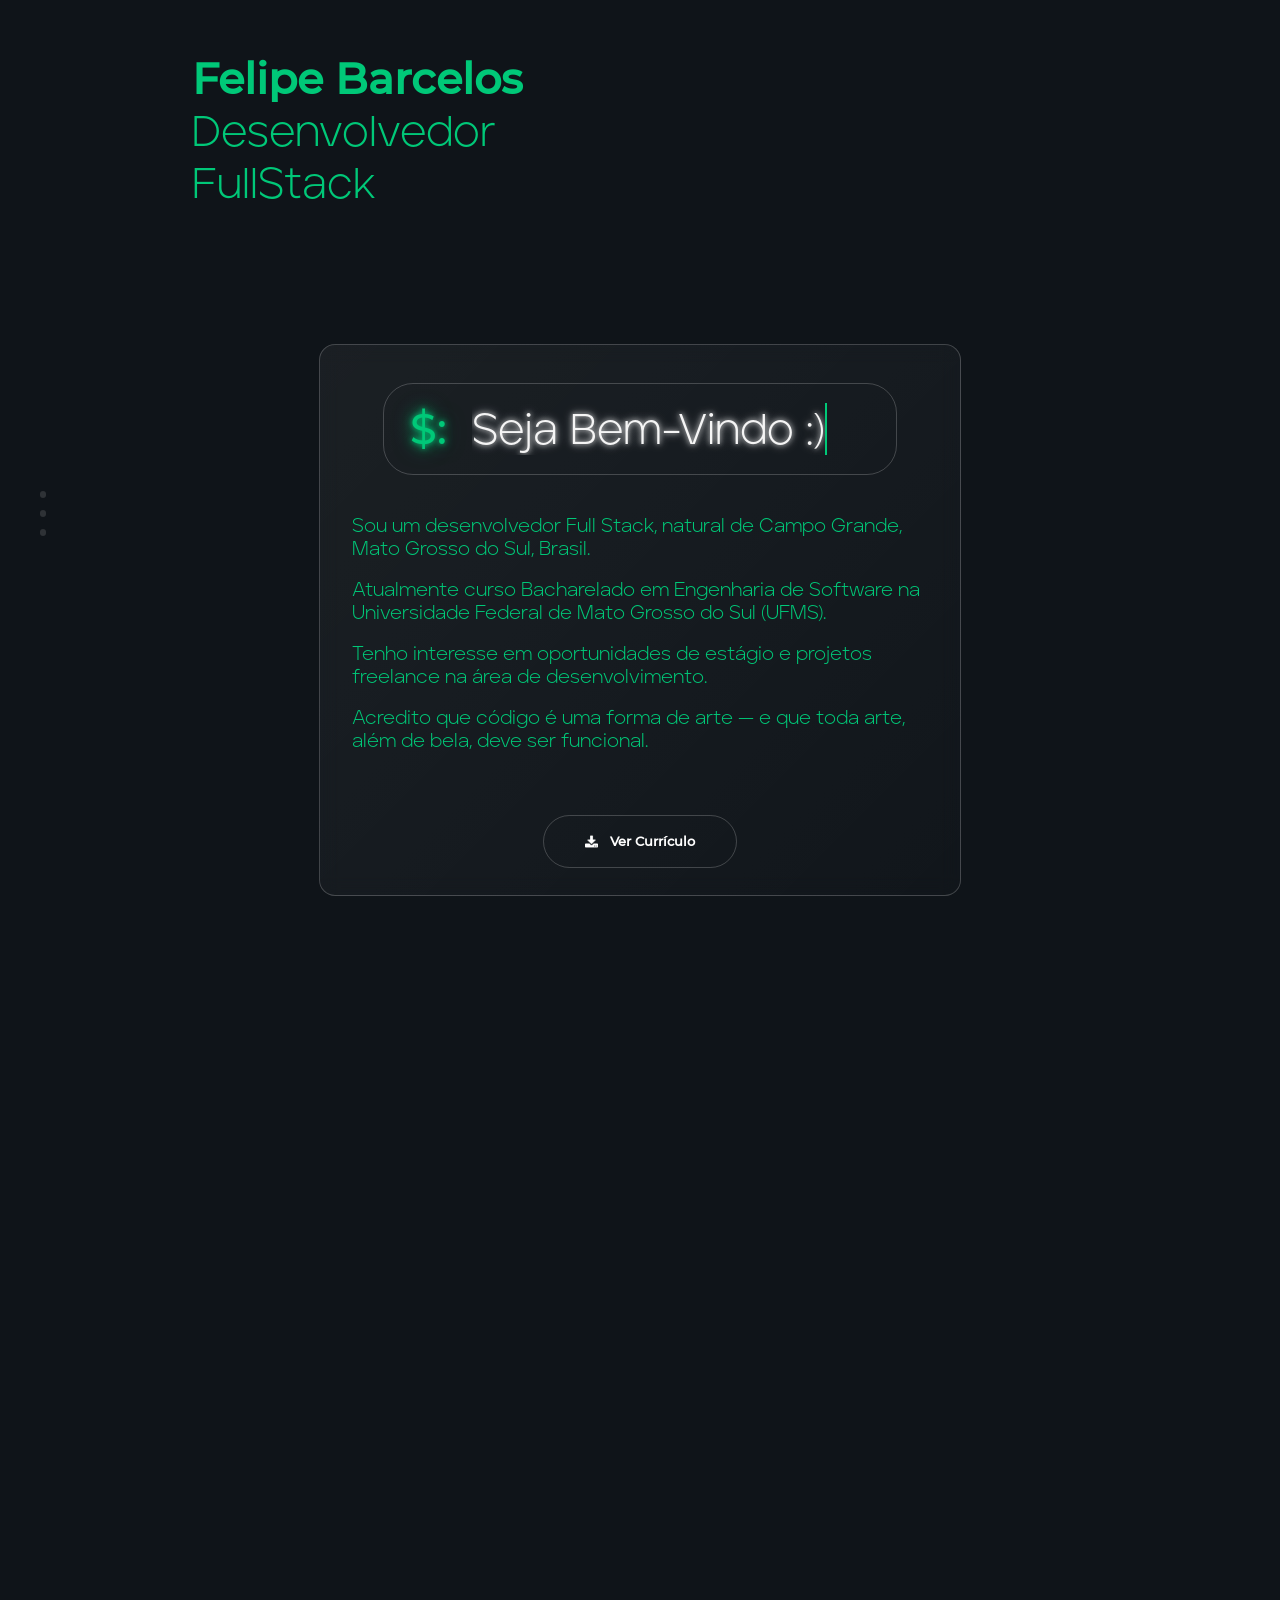
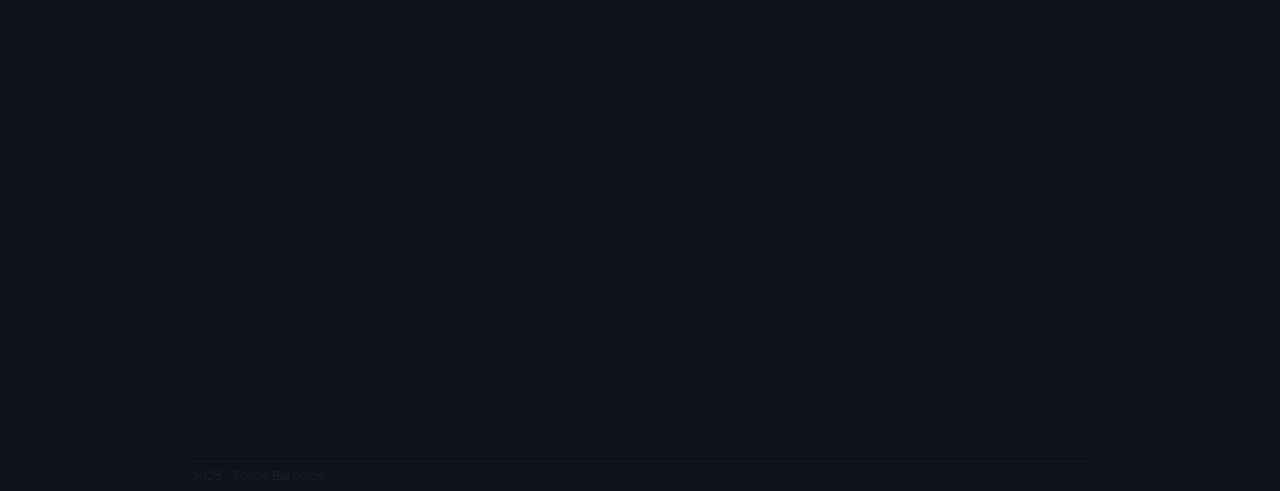
<file: index.html>
<!DOCTYPE html>
<html>
    <head>
        <meta charset="utf-8">
        <link rel="stylesheet" href="styles/style.css">
        <link href="https://cdn.jsdelivr.net/npm/aos@2.3.4/dist/aos.css" rel="stylesheet">
        <script src="scripts/script.js" defer></script>
        <title>Felipe Barcelos | Portfolio</title>
        <link rel="icon" href="assets/images/icon.png">
    </head>
    <body>
        <main>
            <nav class="vertical-menu">
                <ul>
                    <li><a class="menu-item" href="#about"><div id="about-icon" class="menu-icon"></div>Sobre</a></li>
                    <li><a class="menu-item" href="#projects"><div id="projects-icon" class="menu-icon"></div>Projetos</a></li>
                    <li><a class="menu-item" href="#contact"><div id="contact-icon" class="menu-icon"></div>Contato</a></li>
                    <li><a class="menu-item" href="#links"><div id="links-icon" class="menu-icon"></div>Links</a></li>
                </ul>
            </nav>
            <p class="title"><span class="title-name">Felipe Barcelos</span><br>Desenvolvedor<br>FullStack</p>
            <section id="about" data-aos="fade-up">
                <div class="terminal-box">
                    <p class="terminal-icon">$:</p>
                    <div class="terminal-text">Seja Bem-Vindo :)</div>
                </div>
                <p class="text-about">Sou um desenvolvedor Full Stack, natural de Campo Grande, Mato Grosso do Sul, Brasil.</p>
                <p class="text-about">Atualmente curso Bacharelado em Engenharia de Software na Universidade Federal de Mato Grosso do Sul (UFMS).</p>
                <p class="text-about">Tenho interesse em oportunidades de estágio e projetos freelance na área de desenvolvimento.</p>
                <p class="text-about">Acredito que código é uma forma de arte — e que toda arte, além de bela, deve ser funcional.</p>
                <a class="cv-button" href="assets/documents/CV.pdf" target="_blank"><img class="download-icon" src="assets/images/download.png">Ver Currículo</a>
            </section>
            <section id="projects" data-aos="fade-up">
                <img class="projects-icon" src="assets/images/lab.png">
                <div class="projects-grid"></div>
            </section>
            <section id="contact" data-aos="fade-up">
                <div class="contact-header">
                    <img class="contact-icon" src="assets/images/contact.png">
                    <p class="contact-title">Fale Comigo</p>
                </div>
                <div class="contact-container">
                    <a class="contact-button" href="mailto:felipebma2110@gmail.com" target="_blank">
                        <img class="contact-icon" src="assets/images/e-mail.png">
                        <div class="contact-text">
                            <p class="contact-type">E-mail</p>
                            <p class="contact-info">felipebma2110@gmail.com</p>
                        </div>
                    </a>
                    <a class="contact-button" href="https://wa.me/+5567982120357" target="_blank">
                        <img class="contact-icon" src="assets/images/whatsapp.png">
                        <div class="contact-text">
                            <p class="contact-type">WhatsApp</p>
                            <p class="contact-info">+55 (67) 98212-0357</p>
                        </div>
                    </a>
                </div>
            </section>
            <section id="links" data-aos="fade-up">
                <img class="links-icon" src="assets/images/link.png">
                <div class="links-grid">
                    <a class="link-button" href="https://github.com/505kurt"><img class="link-img" src="assets/images/github.png" data-aos="fade-right"></a>
                    <a class="link-button" href="https://www.linkedin.com/in/felipebarcelosdev/"><img class="link-img" src="assets/images/linkedin.png" data-aos="fade-left"></a>
                    <a class="link-button" href="https://x.com/505kurt_"><img class="link-img" src="assets/images/twitter.png" data-aos="fade-right"></a>
                    <a class="link-button" href="https://www.instagram.com/505kurt/"><img class="link-img" src="assets/images/instagram.png" data-aos="fade-left"></a>
                </div>
            </section>
        </main>
        <footer>
            <hr>
            <p>2025 - Felipe Barcelos</p>
        </footer>
        <script src="https://cdn.jsdelivr.net/npm/aos@2.3.4/dist/aos.js"></script>
        <script>
            AOS.init({
                duration: 1000,
                easing: 'ease',
                once: false,
            });
        </script>
    </body>
</html>
</file>
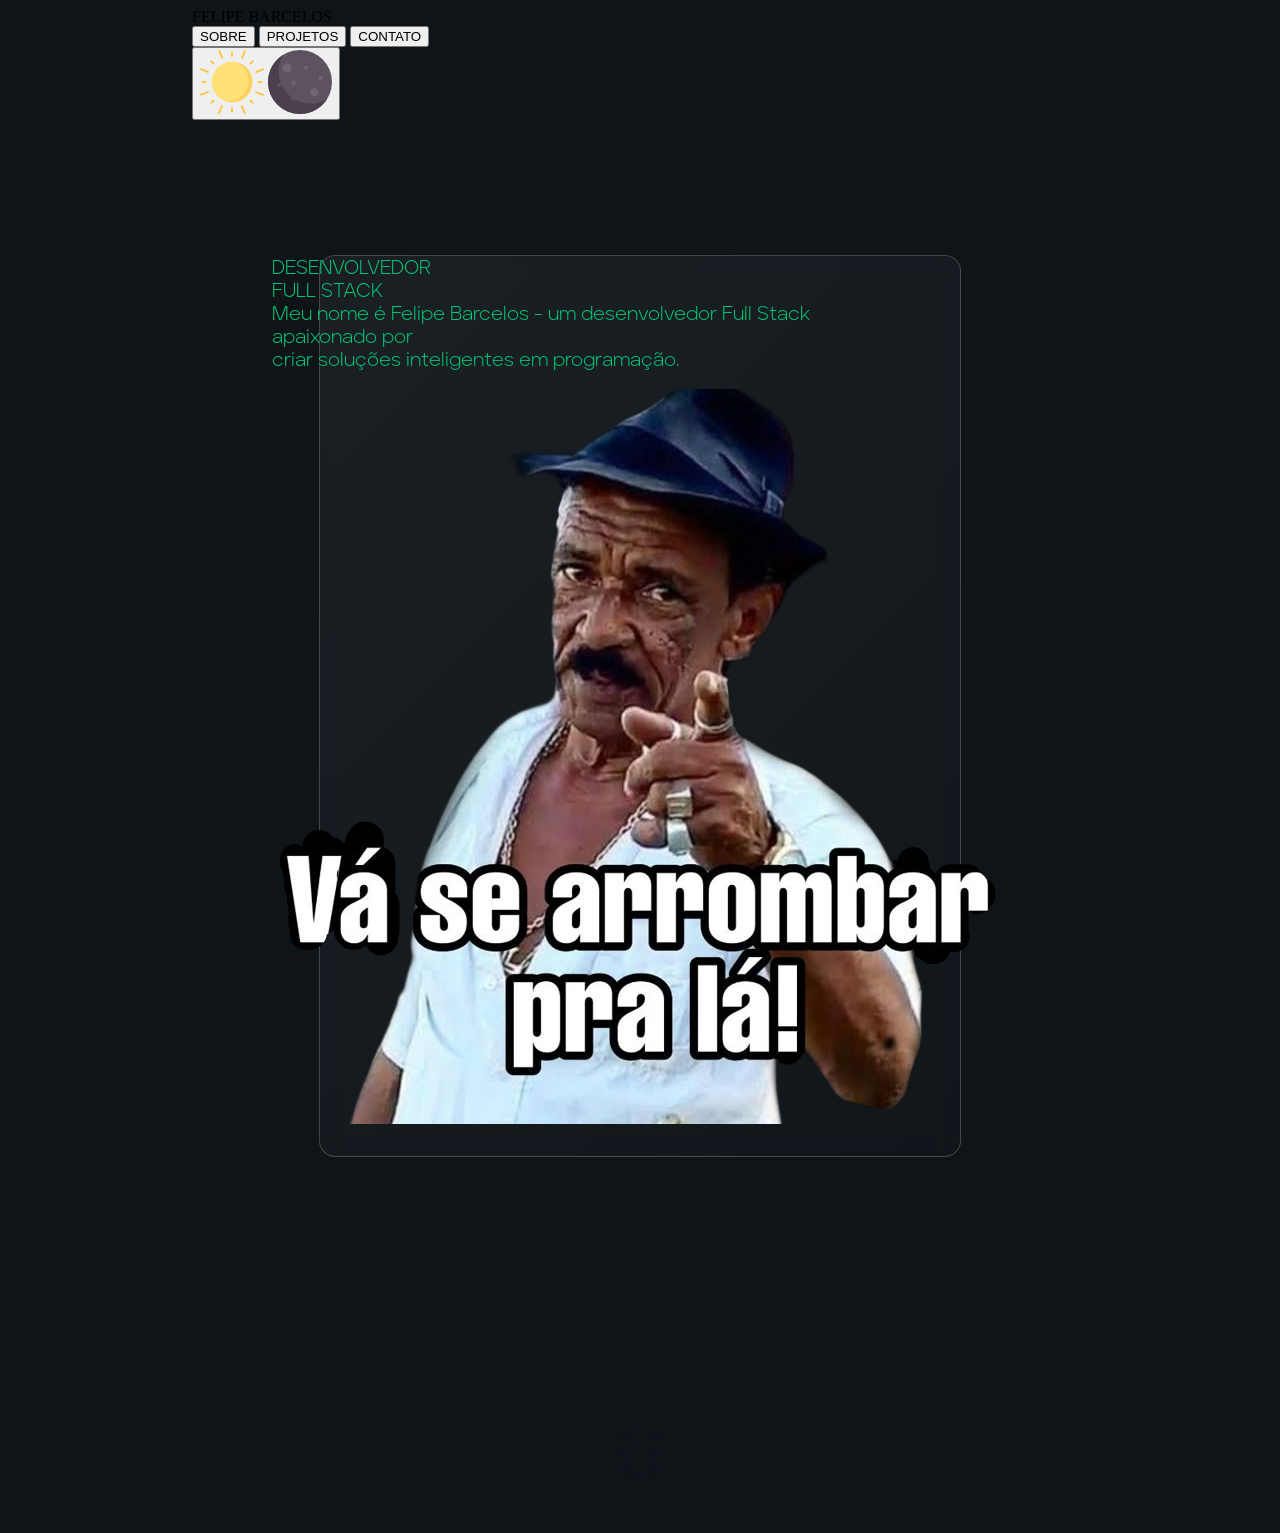
<file: index-ptbr.html>
<!DOCTYPE html>
<html lang="pt-br">
<meta charset="UTF-8">
<head>
    <title>Felipe Barcelos - Portfolio</title>
    <link rel="icon" href="images/icon.png">
    <link rel="stylesheet" href="styles/style.css">
</head>
<body>
    <header>
        <div class="header">
            <span class="name">FELIPE BARCELOS</span>
            <div class="header-options">
                <button class="header-buttons" id="about-button" href="#about" onclick="toggleGlow(this)">SOBRE</button>
                <button class="header-buttons" id="projects-button" href="#projects" onclick="toggleGlow(this)">PROJETOS</button>
                <button class="header-buttons" id="contact-button" href="#contact" onclick="toggleGlow(this)">CONTATO</button>
            </div>
            <div class="dark-mode">
                <button class="dark-mode-toggler">
                    <img class="icon-sun" src="images/sun.png">
                    <img class="icon-moon" src="images/moon.png">
                </button>
            </div>
        </div>
    </header>
    <main>
        <section id="about">
            <div class="body-about">
                <div class="text-about">
                    <span class="title-medium">DESENVOLVEDOR</span><br>
                    <span class="title-big">FULL STACK</span>
                    <p>Meu nome é Felipe Barcelos - um <span class="p-highlight">desenvolvedor Full Stack</span> apaixonado por<br>criar soluções inteligentes em programação.</p>
                </div>
                <img class="image-about" src="images/Tiringa png.png">
            </div>
        </section>
        <section id="projects">

        </section>
        <section id="contact">

        </section>
    </main>
    <footer>

    </footer>
    <script src="scripts/script.js"></script>
</body>
</html>
</file>
<file: styles/style.css>
@import url("components.css");
@import url("responsive.css");

@font-face {
    font-family: "Aventa";
    src: url("fonts/Aventa-Light.otf");
}

@font-face {
    font-family: "Montserrat";
    src: url("fonts/Montserrat-Medium.woff");
}

html {
    display: flex;
    flex-direction: column;
    align-items: center;
    background-color: #0F1419;
    scroll-behavior: smooth;
    user-select: none;
    -webkit-user-select: none;
}

p {
    margin: 0;
}

a {
    text-decoration: none;
}

ul, li {
    list-style: none;
}

hr {
    width: 100%;
    border: 1px solid rgba(255, 255, 255, 0.01);
}

main {
    width: 70vw;
    display: flex;
    flex-direction: column;
    margin-bottom: 5vh;
}

footer {
    color: rgba(255, 255, 255, 0.05);
    font-family: "Aventa";
    font-size: clamp(1.2vh, 1vw, 1vw);
}

section {
    margin-top: 15vh;
}

#about {
    width: 50vw;
    display: flex;
    flex-direction: column;
    align-items: center;
    margin-left: auto;
    margin-right: auto;
    padding-bottom: 3vh;
    background: linear-gradient(
        135deg,
        rgba(255, 255, 255, 0.05),
        rgba(255, 255, 255, 0.01)
    );
    backdrop-filter: blur(10px);
    -webkit-backdrop-filter: blur(10px);
    border-radius: 16px;
    border: 1px solid rgba(255, 255, 255, 0.2);
}

#projects {
    width: 70vw;
    display: flex;
    flex-direction: column;
    align-items: center;
    margin-left: auto;
    margin-right: auto;
}

#contact {
    width: max-content;
    height: max-content;
    display: flex;
    gap: 5vw;
    margin-left: auto;
    margin-right: auto;
    padding: 2vw;
    background: linear-gradient(
        135deg,
        rgba(255, 255, 255, 0.05),
        rgba(255, 255, 255, 0.01)
    );
    backdrop-filter: blur(10px);
    -webkit-backdrop-filter: blur(10px);
    border-radius: 16px;
    border: 1px solid rgba(255, 255, 255, 0.2);
}

#links {
    width: 70vw;
    display: flex;
    flex-direction: column;
    align-items: center;
    margin-left: auto;
    margin-right: auto;
    margin-bottom: clamp(2vh, 5vw, 5vh);
}
</file>
